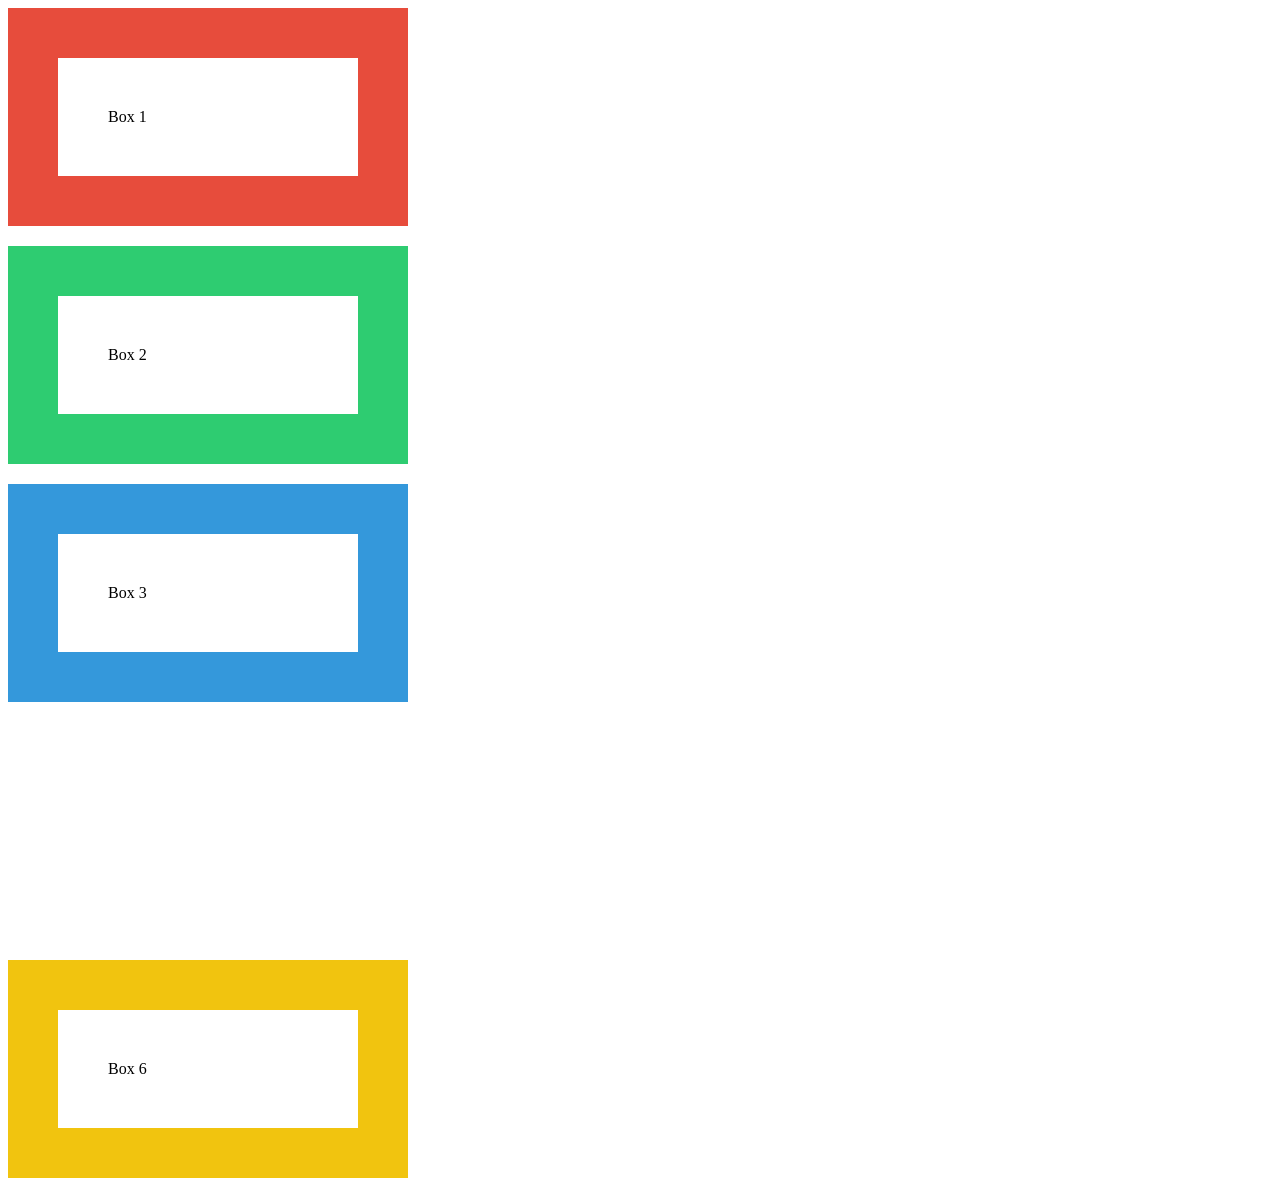
<file: Chapter 2/index.html>
<!DOCTYPE html>
<html lang="en">
<head>
    <meta charset="UTF-8">
    <meta name="viewport" content="width=device-width, initial-scale=1.0">
    <title>Document</title>
    <link rel="stylesheet" href="index.css">
</head>
<body>
    <div>  
   <div class="box img-size">Box 1</div> 
   <div class="box green img-size">Box 2</div>  
   <div class="box blue img-size">Box 3</div>
   <div class="box4 img-size">Box 4</div>
   <div class="box5 img-size">Box 5</div>
   <div class="box6 img-size">Box 6</div>
</div>  
</body>
</html>
</file>
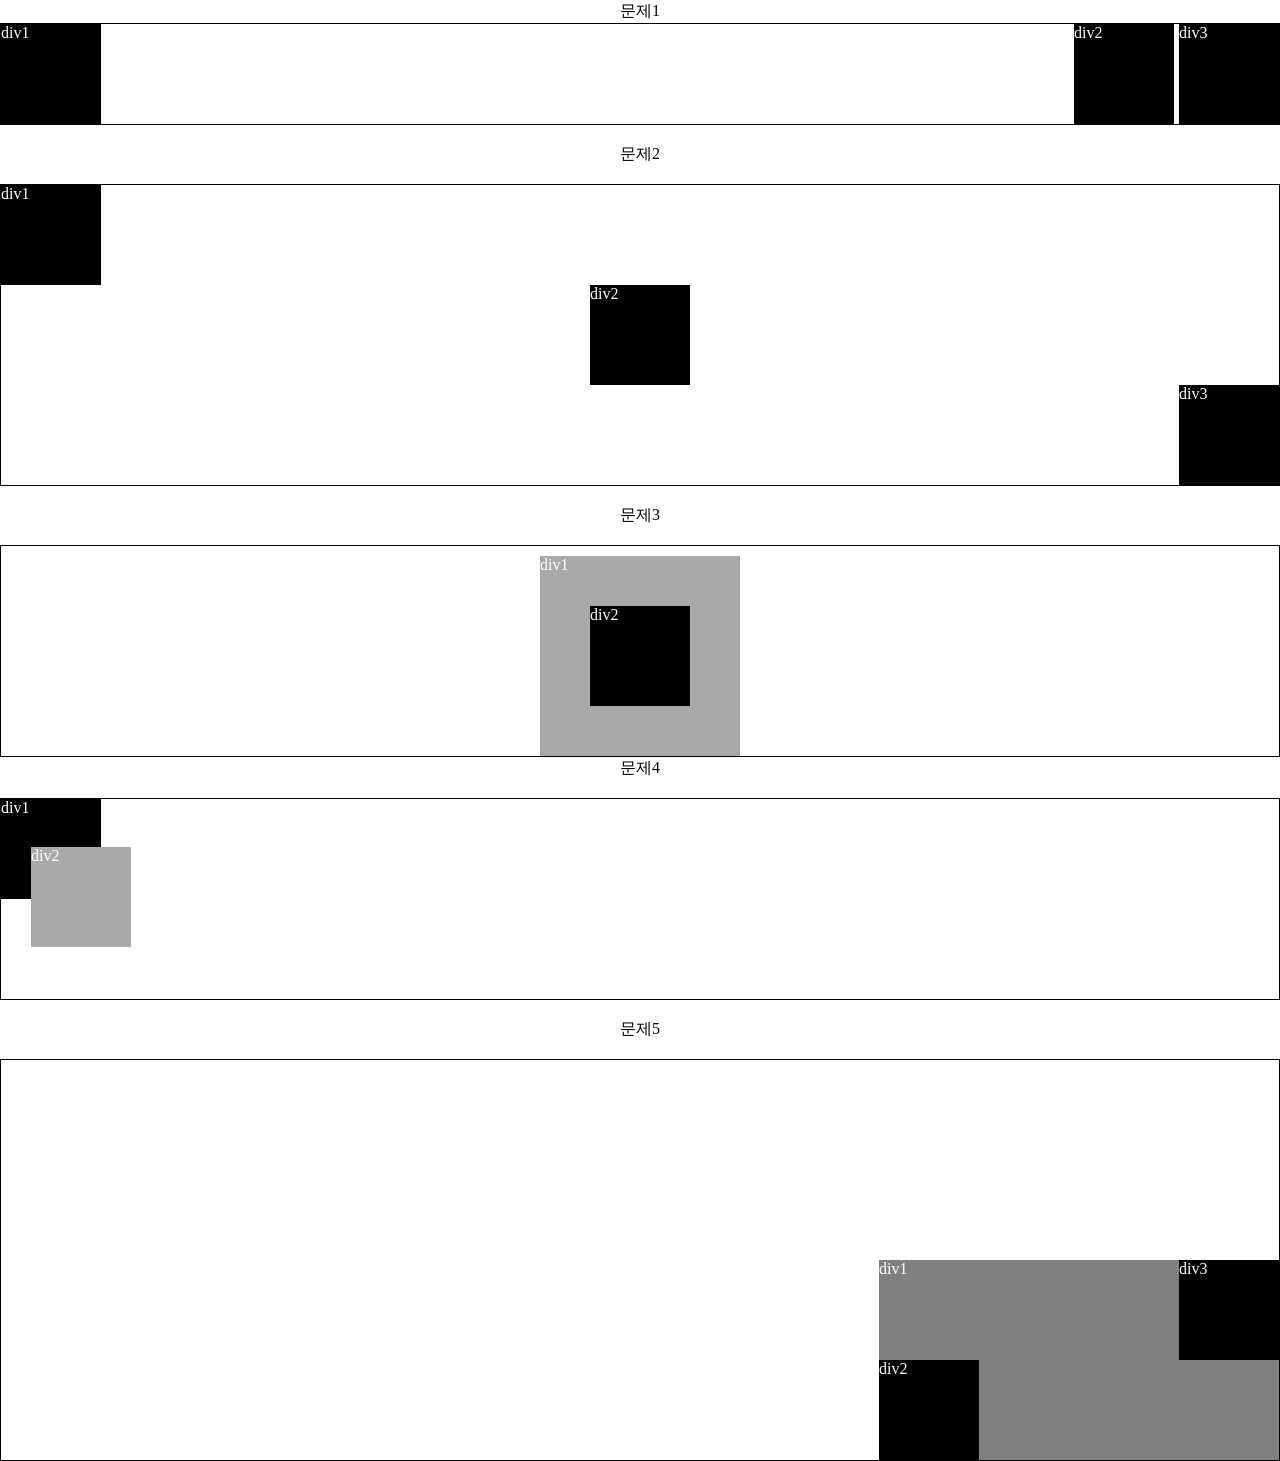
<file: Chapter 4/index.html>
<!DOCTYPE html>
<html lang="en">
<head>
    <meta charset="UTF-8">
    <meta name="viewport" content="width=device-width, initial-scale=1.0">
    <link rel="stylesheet" href="index.css">
    <title>Document</title>
</head>
<div class = "line"> 문제1 </div>
<body>
    <div class = "mother">
        <div class = "childeren">
            div1
        </div>
        <div class = "problem1">
            <div class = "childeren">
                div2
            </div>
            <div class = "childeren">
                div3
            </div>
        </div>
    </div>

<br>
<div class = "line"> 문제2 </div>
<br>

    <div class = "mother2">
        <div class = "childeren">
            div1
        </div>
            <div class = "childeren problem2-2">
                div2
            </div>
            <div class = "childeren problem2-3">
                div3
            </div>
    </div>

<br>
<div class = "line"> 문제3 </div>
<br>

    <div class = "mother3">
        <div class = "childeren3-1">
            div1

        <div class = "childeren3-2">
            div2
        </div>
    </div>
</div>

<div class = "line"> 문제4 </div>
<br>

    <div class = "mother4">
        <div class = "childeren4-1">
            div1

        <div class = "childeren4-2">
            div2
        </div>
    </div>
</div>

<br>
<div class = "line"> 문제5 </div>
<br>

    <div class = "mother5">
        <div class = "childeren5-1">
            div1
        
            <div class = "childeren5-2">
                div2
            </div> 
            <div class = "childeren5-3">
                div3
            </div>
    </div>
    </div>
    

</body>
</html>
</file>
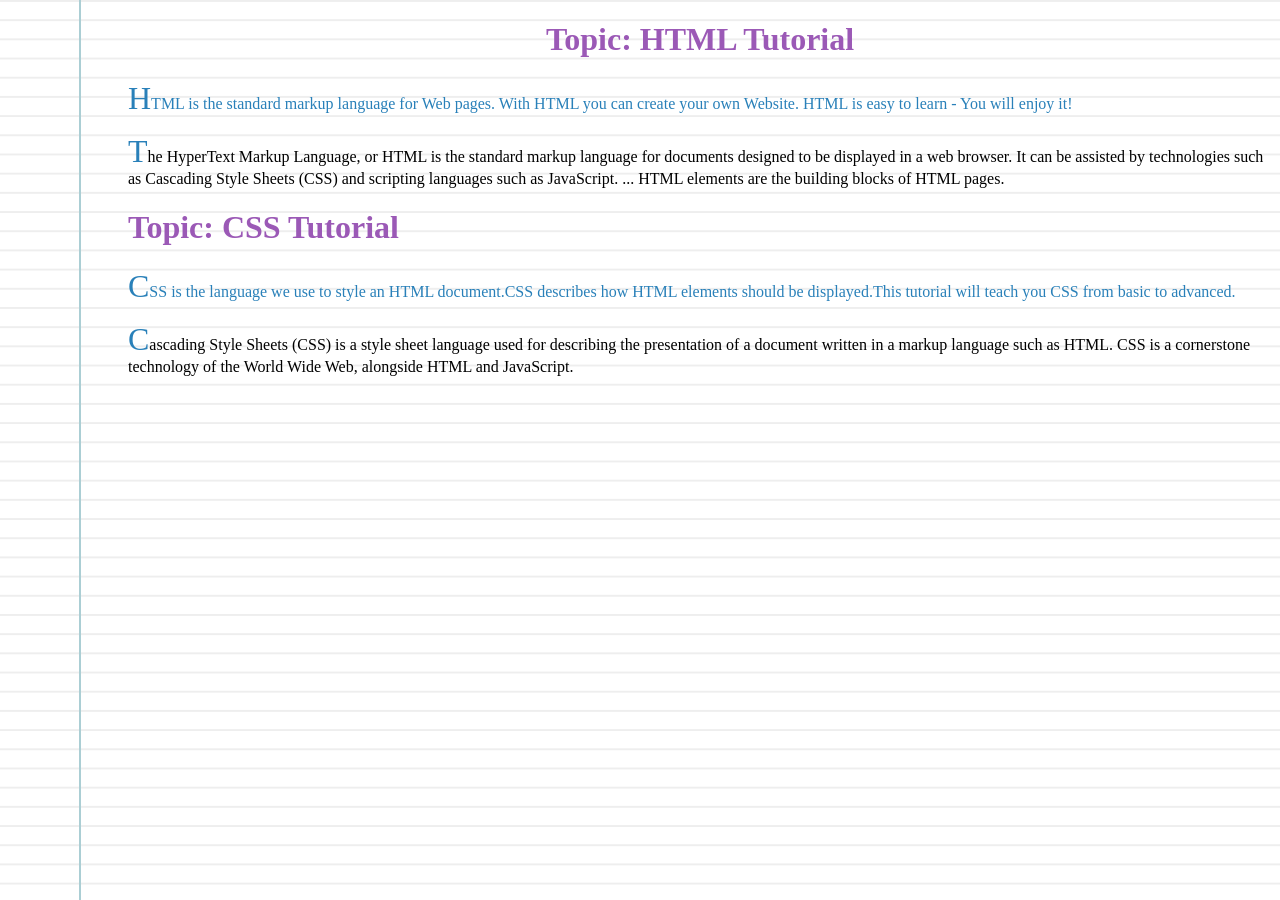
<file: Chapter 2/practice2/index.html>
<!DOCTYPE html>
<html lang="en">
<head>
    <meta charset="UTF-8">
    <meta name="viewport" content="width=device-width, initial-scale=1.0">
    <title>Document</title>
    <link rel="stylesheet" href="index.css">
</head>
<body>
    <div class="challenge2"> 
  <h1>HTML Tutorial</h1> 
  <p class="sub-header">HTML is the standard markup language for Web pages. With HTML you can create your own Website. HTML is easy to learn - You will enjoy it! </p> 
  <p>The HyperText Markup Language, or HTML is the standard markup language for documents designed to be displayed in a web browser. It can be assisted by technologies such as Cascading Style Sheets (CSS) and scripting languages such as JavaScript. ... HTML elements are the building blocks of HTML pages.  </p> 
  <h1>CSS Tutorial</h1> 
  <p class="sub-header">CSS is the language we use to style an HTML document.CSS describes how HTML elements should be displayed.This tutorial will teach you CSS from basic to advanced.</p> 
  <p>Cascading Style Sheets (CSS) is a style sheet language used for describing the presentation of a document written in a markup language such as HTML. CSS is a cornerstone technology of the World Wide Web, alongside HTML and JavaScript.  </p> 
</div>    
</body>
</html>
</file>
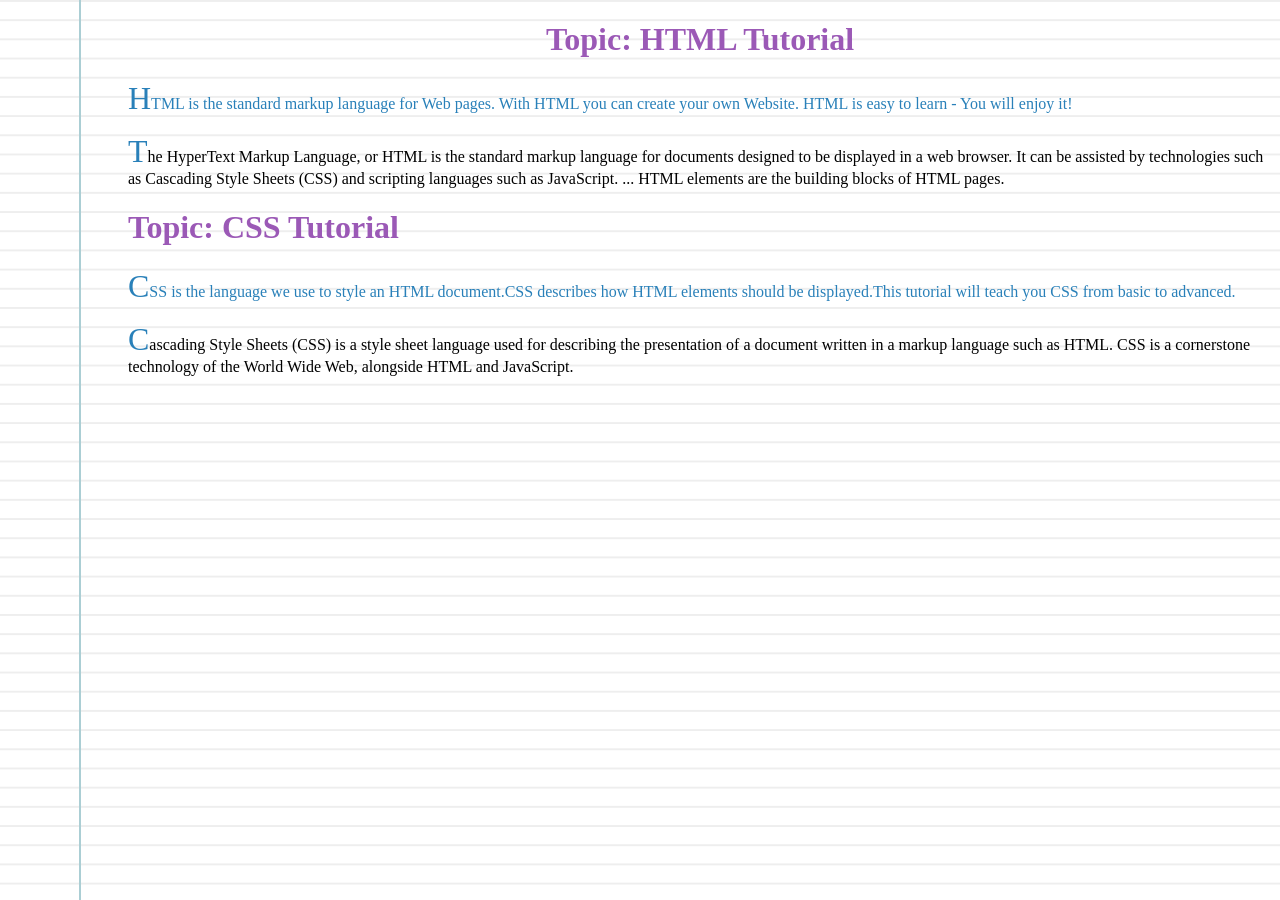
<file: Chapter 2/index2.html>
<!DOCTYPE html>
<html lang="en">
<head>
    <meta charset="UTF-8">
    <meta name="viewport" content="width=device-width, initial-scale=1.0">
    <title>Document</title>
    <link rel="stylesheet" href="index2.css">
</head>
<body>
    <div class="challenge2"> 
  <h1>HTML Tutorial</h1> 
  <p class="sub-header">HTML is the standard markup language for Web pages. With HTML you can create your own Website. HTML is easy to learn - You will enjoy it! </p> 
  <p>The HyperText Markup Language, or HTML is the standard markup language for documents designed to be displayed in a web browser. It can be assisted by technologies such as Cascading Style Sheets (CSS) and scripting languages such as JavaScript. ... HTML elements are the building blocks of HTML pages.  </p> 
  <h1>CSS Tutorial</h1> 
  <p class="sub-header">CSS is the language we use to style an HTML document.CSS describes how HTML elements should be displayed.This tutorial will teach you CSS from basic to advanced.</p> 
  <p>Cascading Style Sheets (CSS) is a style sheet language used for describing the presentation of a document written in a markup language such as HTML. CSS is a cornerstone technology of the World Wide Web, alongside HTML and JavaScript.  </p> 
</div>    
</body>
</html>
</file>
<file: Chapter 2/index.css>
.box {
    
    border: 50px solid #e74c3c;
    padding: 50px;
    margin-bottom : 20px;
}


.box.green {
    
    border: 50px solid #2ecc71;
    padding: 50px;
    margin-bottom : 20px;
}

.box.blue {
    
    border: 50px solid #3498db;
    padding: 50px;
    margin-bottom : 20px;
}

.box4 {
    
    border: 50px solid #8e44ad;
    padding: 50px;
    margin-bottom : 20px;
    visibility: hidden; /* 자리는 남고 숨김 처리 */
}

.box5 {
    
    border: 50px solid #2c3e50;
    padding: 50px;
    margin-bottom : 20px;
    display: none; /* 완전히 숨김 처리 자리도 없어지고 밑에 있는게 위로 올라옴 */
}

.box6 {
    
    border: 50px solid #f1c40f;
    padding: 50px;
}

.img-size {
    width: 200px;
    
}
</file>
<file: Chapter 4/index.css>
body {
    margin : 0;
    padding : 0;
}

.line {
    border : 1px solid white;
    text-align : center;
}

.mother{
    display : flex;
    border : 1px solid black;
}

.childeren{
    color : white;
    background-color : black;
    width: 100px;
    height: 100px;
}

.problem1{
    display : flex;
    justify-content : flex-end;
    flex: 1;
}

.problem1 .childeren{
    margin-left : 5px;
}

.mother2{
    position: relative;
    border : 1px solid black;
    height : 300px;
}

.problem2-2{
    position: absolute;
    top: 50%;
    left: 50%;
    transform: translate(-50%, -50%);
}


.problem2-3{
    position: absolute;
    bottom: 0;
    right: 0;
}


.mother3{
    border : 1px solid black;
    display: flex;
    justify-content: center;
}

.childeren3-1{
    width: 200px;
    height: 200px;
    background-color : darkgray;
    color : white;
    position: relative;
    margin-top : 10px;
}


.childeren3-2{
    width: 100px;
    height: 100px;
    background-color : black;
    position: absolute;
    top: 50%;
    left: 50%;
    transform: translate(-50%, -50%);
}


.mother4{
    border : 1px solid black;
    height : 200px;
}

.childeren4-1{
    width: 100px;
    height: 100px;
    background-color : black;
    color : white;
    position: relative;
    
}


.childeren4-2{
    width: 100px;
    height: 100px;
    background-color : darkgray;
    position: relative;
    left : 30px;
    top : 30px;
}


.mother5{
    border : 1px solid black;
    height : 400px;
    display : flex;
    justify-content : flex-end;
    align-items : flex-end;
}

.childeren5-1{
    width: 400px;
    height: 200px;
    background-color : gray;
    color : white;
    position: relative;
    
}


.childeren5-2{
    width: 100px;
    height: 100px;
    background-color : black;
    color : white;
    position: absolute;
    left: 0;
    bottom: 0;
}

.childeren5-3{
    width: 100px;
    height: 100px;
    background-color : black;
    color : white;
    position: absolute;
    right: 0;
    top: 0;
}
</file>
<file: Chapter 2/practice2/index.css>
h1 {
    color: #9b59b6;
}

h1::before {
  content: "Topic: ";
}

h1:first-child {
  text-align : center;
}

.p {
    font-size: 16px;
    font-family: Verdana;
    font-style: italic;
    margin-left:10%;
}

p::first-letter {
  font-size: 200%;
  color: #2980b9;
}

.sub-header {
    color: #2980b9;
}

body {
background-color: #fff;
background-image:
linear-gradient(90deg, transparent 79px, #abced4 79px, #abced4 81px, transparent 81px),
linear-gradient(#eee .1em, transparent .1em);
background-size: 100% 1.2em;
margin-left:10%;

}
</file>
<file: Chapter 2/index2.css>
h1 {
    color: #9b59b6;
}

h1::before {
  content: "Topic: ";
}

h1:first-child {
  text-align : center;
}

.p {
    font-size: 16px;
    font-family: Verdana;
    font-style: italic;
    margin-left:10%;
}

p::first-letter {
  font-size: 200%;
  color: #2980b9;
}

.sub-header {
    color: #2980b9;
}

body {
background-color: #fff;
background-image:
linear-gradient(90deg, transparent 79px, #abced4 79px, #abced4 81px, transparent 81px),
linear-gradient(#eee .1em, transparent .1em);
background-size: 100% 1.2em;
margin-left:10%;

}
</file>
